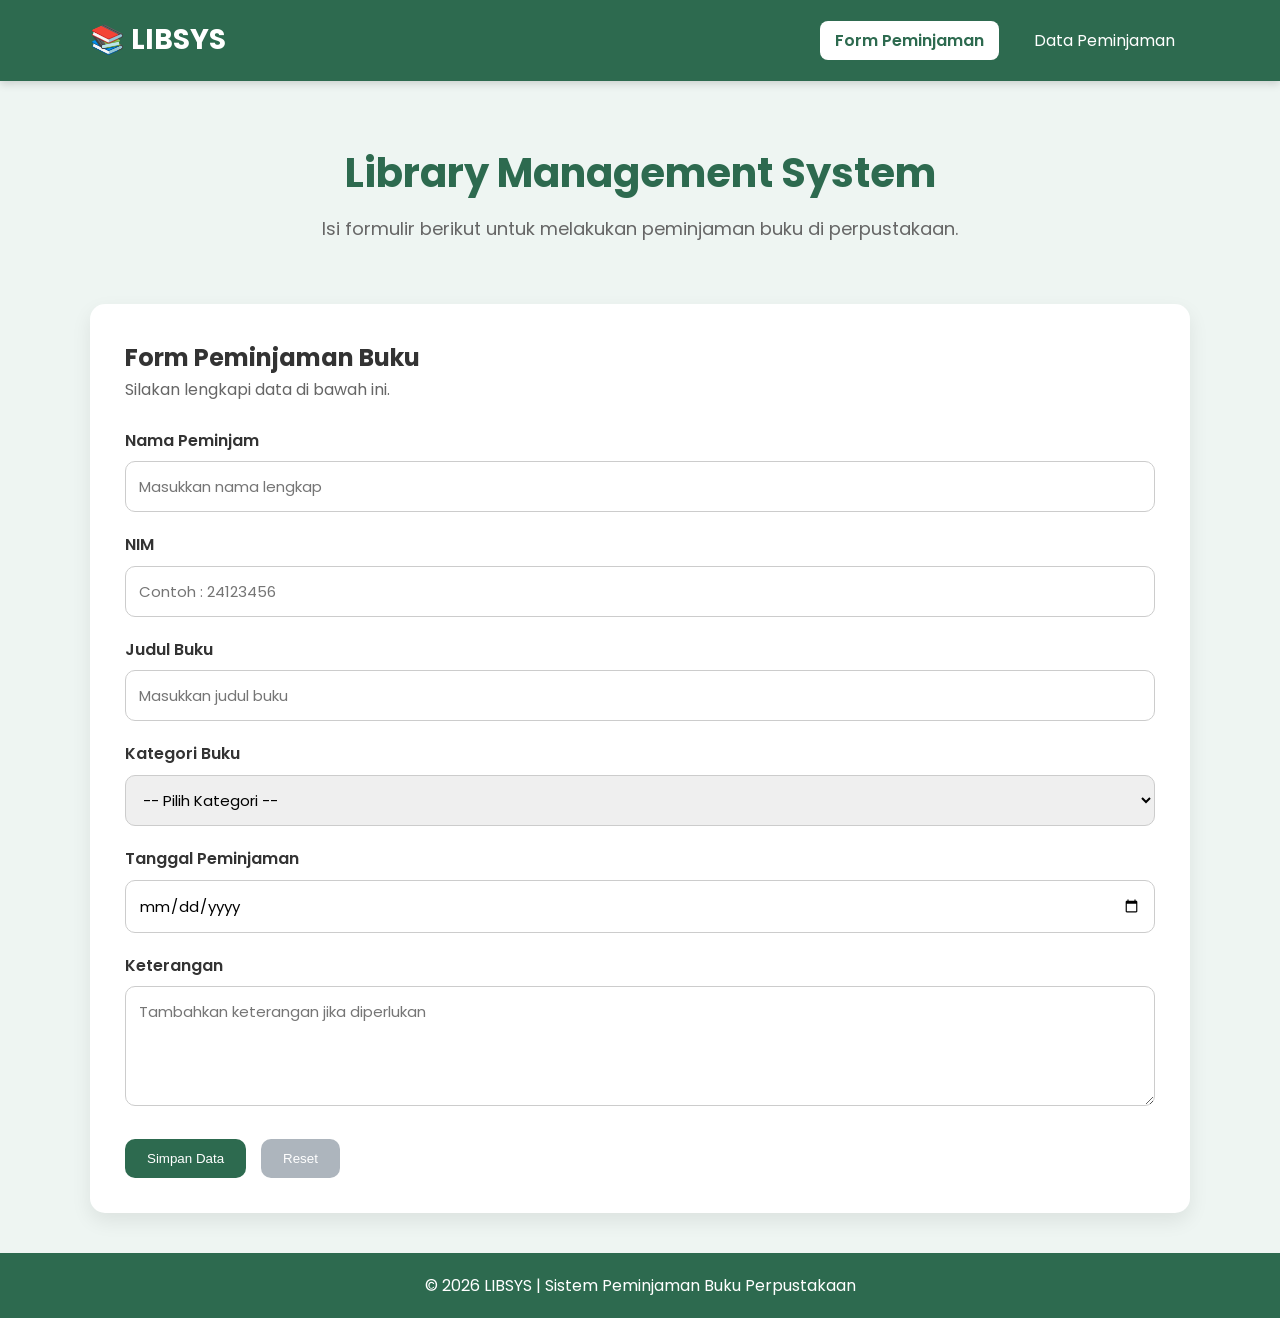
<file: index.html>
<!DOCTYPE html>
<html lang="id">
<head>
    <meta charset="UTF-8">
    <meta name="viewport" content="width=device-width, initial-scale=1.0">
    <title>LIBSYS | Form Peminjaman Buku</title>

    <!-- Google Font -->
    <link rel="preconnect" href="https://fonts.googleapis.com">
    <link rel="preconnect" href="https://fonts.gstatic.com" crossorigin>
    <link href="https://fonts.googleapis.com/css2?family=Poppins:wght@300;400;500;600;700&display=swap" rel="stylesheet">
    <link rel="stylesheet" href="css/style.css">
</head>

<body>

    <!-- ===== Navbar ===== -->
    <header class="navbar">
        <div class="container nav-content">

            <div class="logo">
                📚 LIBSYS
            </div>

            <nav>
                <ul>
                    <li><a href="index.html" class="active">Form Peminjaman</a></li>
                    <li><a href="data.html">Data Peminjaman</a></li>
                </ul>
            </nav>

        </div>
    </header>

    <!-- ===== Hero ===== -->
    <section class="hero">

        <div class="container">

            <h1>Library Management System</h1>

            <p>
                Isi formulir berikut untuk melakukan peminjaman buku di perpustakaan.
            </p>

        </div>

    </section>

    <!-- ===== Form ===== -->

    <section class="container">

        <div class="card">

            <h2>Form Peminjaman Buku</h2>

            <p class="subtitle">
                Silakan lengkapi data di bawah ini.
            </p>

            <p id="pesanError" class="error"></p>

            <form id="formPerpustakaan">

                <div class="form-group">
                    <label>Nama Peminjam</label>
                    <input
                        type="text"
                        id="nama"
                        placeholder="Masukkan nama lengkap">
                </div>

                <div class="form-group">
                    <label>NIM</label>
                    <input
                        type="text"
                        id="nim"
                        maxlength="8"
                        placeholder="Contoh : 24123456">
                </div>

                <div class="form-group">
                    <label>Judul Buku</label>
                    <input
                        type="text"
                        id="buku"
                        placeholder="Masukkan judul buku">
                </div>

                <div class="form-group">
                    <label>Kategori Buku</label>

                    <select id="kategori">

                        <option value="">-- Pilih Kategori --</option>

                        <option>Novel</option>

                        <option>Teknologi</option>

                        <option>Pendidikan</option>

                        <option>Sejarah</option>

                        <option>Agama</option>

                        <option>Komik</option>

                    </select>

                </div>

                <div class="form-group">
                    <label>Tanggal Peminjaman</label>

                    <input
                        type="date"
                        id="tanggal">
                </div>

                <div class="form-group">
                    <label>Keterangan</label>

                    <textarea
                        id="keterangan"
                        rows="4"
                        placeholder="Tambahkan keterangan jika diperlukan"></textarea>

                </div>

                <div class="button-group">

                    <button
                        type="submit"
                        class="btn-primary">
                        Simpan Data
                    </button>

                    <button
                        type="reset"
                        class="btn-secondary">
                        Reset
                    </button>

                </div>

            </form>

        </div>

    </section>

    <!-- ===== Footer ===== -->

    <footer>

        <div class="container">

            <p>
                © 2026 LIBSYS | Sistem Peminjaman Buku Perpustakaan
            </p>

        </div>

    </footer>

    <script src="js/script.js"></script>


</body>
</html>
</file>
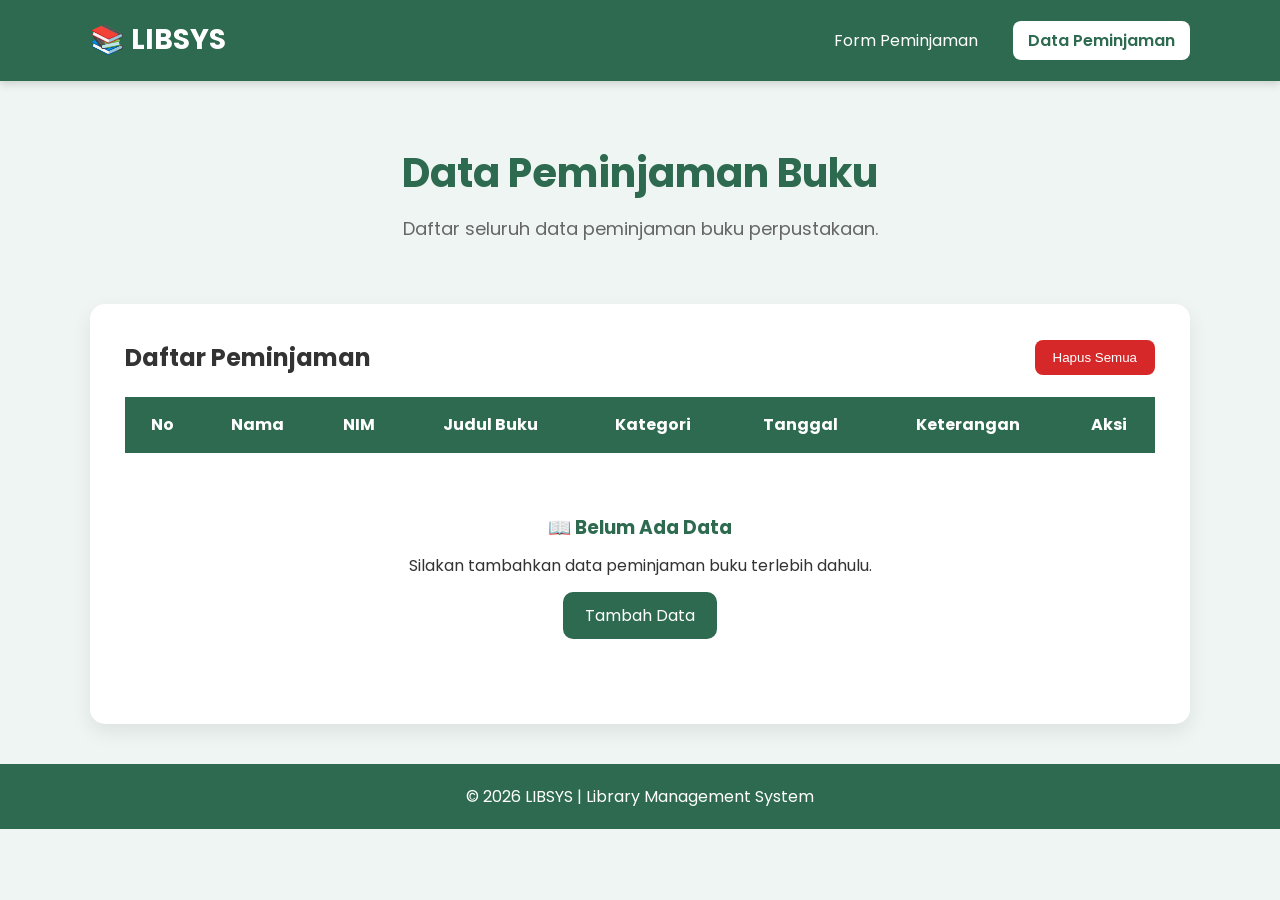
<file: data.html>
<!DOCTYPE html>
<html lang="id">
<head>
    <meta charset="UTF-8">
    <meta name="viewport" content="width=device-width, initial-scale=1.0">
    <title>LIBSYS | Data Peminjaman</title>

    <!-- Google Font -->
    <link rel="preconnect" href="https://fonts.googleapis.com">
    <link rel="preconnect" href="https://fonts.gstatic.com" crossorigin>

    <link href="https://fonts.googleapis.com/css2?family=Poppins:wght@300;400;500;600;700&display=swap" rel="stylesheet">

    <link rel="stylesheet" href="css/style.css">

</head>
<body>

    <!-- Navbar -->
    <header class="navbar">

        <div class="container nav-content">

            <div class="logo">
                📚 LIBSYS
            </div>

            <nav>
                <ul>
                    <li>
                        <a href="index.html">
                            Form Peminjaman
                        </a>
                    </li>

                    <li>
                        <a href="data.html" class="active">
                            Data Peminjaman
                        </a>
                    </li>
                </ul>
            </nav>

        </div>

    </header>


    <!-- Judul -->

    <section class="hero">

        <div class="container">

            <h1>Data Peminjaman Buku</h1>

            <p>
                Daftar seluruh data peminjaman buku perpustakaan.
            </p>

        </div>

    </section>


    <!-- Isi -->

    <section class="container">

        <div class="card">

            <div class="table-header">

                <h2>Daftar Peminjaman</h2>

                <button
                    id="hapusSemua"
                    class="btn-danger">

                    Hapus Semua

                </button>

            </div>


            <div class="table-responsive">

                <table>

                    <thead>

                        <tr>

                            <th>No</th>

                            <th>Nama</th>

                            <th>NIM</th>

                            <th>Judul Buku</th>

                            <th>Kategori</th>

                            <th>Tanggal</th>

                            <th>Keterangan</th>

                            <th>Aksi</th>

                        </tr>

                    </thead>

                    <tbody id="tableBody">

                        <!-- Diisi JavaScript -->

                    </tbody>

                </table>

            </div>


            <div id="kosong" class="empty-data">

                <h3>📖 Belum Ada Data</h3>

                <p>
                    Silakan tambahkan data peminjaman buku terlebih dahulu.
                </p>

                <a href="index.html" class="btn-primary">
                    Tambah Data
                </a>

            </div>

        </div>

    </section>


    <footer>

        <div class="container">

            <p>
                © 2026 LIBSYS | Library Management System
            </p>

        </div>

    </footer>

    <script src="js/script.js"></script>



</body>
</html>
</file>
<file: css/style.css>
/* =========================
   RESET
========================= */

*{
    margin:0;
    padding:0;
    box-sizing:border-box;
}

body{
    font-family:'Poppins',sans-serif;
    background:#eef5f2;
    color:#333;
    line-height:1.6;
}

.container{
    width:90%;
    max-width:1100px;
    margin:auto;
}

/* =========================
   NAVBAR
========================= */

.navbar{
    background:#2d6a4f;
    color:#fff;
    padding:18px 0;
    box-shadow:0 3px 8px rgba(0,0,0,.15);
}

.nav-content{
    display:flex;
    justify-content:space-between;
    align-items:center;
}

.logo{
    font-size:28px;
    font-weight:700;
}

nav ul{
    display:flex;
    list-style:none;
    gap:20px;
}

nav a{
    color:white;
    text-decoration:none;
    padding:8px 15px;
    border-radius:8px;
    transition:.3s;
}

nav a:hover{
    background:white;
    color:#2d6a4f;
}

.active{
    background:white;
    color:#2d6a4f;
    font-weight:600;
}

/* =========================
   HERO
========================= */

.hero{
    text-align:center;
    padding:60px 20px;
}

.hero h1{
    font-size:40px;
    color:#2d6a4f;
    margin-bottom:10px;
}

.hero p{
    color:#666;
    font-size:18px;
}

/* =========================
   CARD
========================= */

.card{
    background:white;
    padding:35px;
    border-radius:15px;
    box-shadow:0 8px 20px rgba(0,0,0,.08);
    margin-bottom:40px;
}

.subtitle{
    color:#666;
    margin-bottom:25px;
}

/* =========================
   FORM
========================= */

.form-group{
    margin-bottom:20px;
}

.form-group label{
    display:block;
    margin-bottom:8px;
    font-weight:600;
}

.form-group input,
.form-group select,
.form-group textarea{

    width:100%;
    padding:13px;

    border:1px solid #ccc;

    border-radius:10px;

    font-size:15px;

    transition:.3s;

    font-family:'Poppins',sans-serif;

}

.form-group input:focus,
.form-group select:focus,
.form-group textarea:focus{

    border-color:#2d6a4f;

    outline:none;

    box-shadow:0 0 5px rgba(45,106,79,.4);

}

/* =========================
   BUTTON
========================= */

.button-group{

    display:flex;

    gap:15px;

    margin-top:25px;

}

.btn-primary{

    background:#2d6a4f;

    color:white;

    border:none;

    padding:12px 22px;

    border-radius:10px;

    cursor:pointer;

    text-decoration:none;

    transition:.3s;

}

.btn-primary:hover{

    background:#1b4332;

}

.btn-secondary{

    background:#adb5bd;

    color:white;

    border:none;

    padding:12px 22px;

    border-radius:10px;

    cursor:pointer;

    transition:.3s;

}

.btn-secondary:hover{

    background:#6c757d;

}

.btn-danger{

    background:#d62828;

    color:white;

    border:none;

    padding:10px 18px;

    border-radius:8px;

    cursor:pointer;

    transition:.3s;

}

.btn-danger:hover{

    background:#b00020;

}

/* tombol edit */

.btn-edit{

    background:#40916c;

    color:white;

    border:none;

    padding:8px 14px;

    border-radius:8px;

    cursor:pointer;

    margin-right:8px;

    transition:.3s;

}

.btn-edit:hover{

    background:#2d6a4f;

}

/* tombol hapus */

.btn-delete{

    background:#d62828;

    color:white;

    border:none;

    padding:8px 14px;

    border-radius:8px;

    cursor:pointer;

    transition:.3s;

}

.btn-delete:hover{

    background:#b00020;

}

/* =========================
   ERROR
========================= */

.error{

    color:red;

    margin-bottom:15px;

    font-weight:600;

}

/* =========================
   TABLE
========================= */

.table-header{

    display:flex;

    justify-content:space-between;

    align-items:center;

    margin-bottom:20px;

}

.table-responsive{

    overflow-x:auto;

}

table{

    width:100%;

    border-collapse:collapse;

}

table th{

    background:#2d6a4f;

    color:white;

    padding:15px;

}

table td{

    padding:14px;

    border-bottom:1px solid #ddd;

}

table tr:nth-child(even){

    background:#f8f9fa;

}

table tr:hover{

    background:#d8f3dc;

}

/* =========================
   EMPTY DATA
========================= */

.empty-data{

    text-align:center;

    padding:60px 20px;

    display:none;

}

.empty-data h3{

    color:#2d6a4f;

    margin-bottom:10px;

}

.empty-data p{

    margin-bottom:25px;

}

.btn-edit{
    margin-right:8px;
}

/* =========================
   FOOTER
========================= */

footer{

    background:#2d6a4f;

    color:white;

    text-align:center;

    padding:20px;

    margin-top:40px;

}

/* =========================
   RESPONSIVE
========================= */

@media(max-width:768px){

.nav-content{

    flex-direction:column;

    gap:20px;

}

nav ul{

    flex-direction:column;

    align-items:center;

}

.hero h1{

    font-size:30px;

}

.button-group{

    flex-direction:column;

}

.table-header{

    flex-direction:column;

    gap:15px;

    align-items:flex-start;

}

.card{

    padding:20px;

}

}

@media(max-width:500px){

.hero{

    padding:40px 10px;

}

.hero h1{

    font-size:25px;

}

.logo{

    font-size:22px;

}

table{

    font-size:14px;

}

}
</file>
